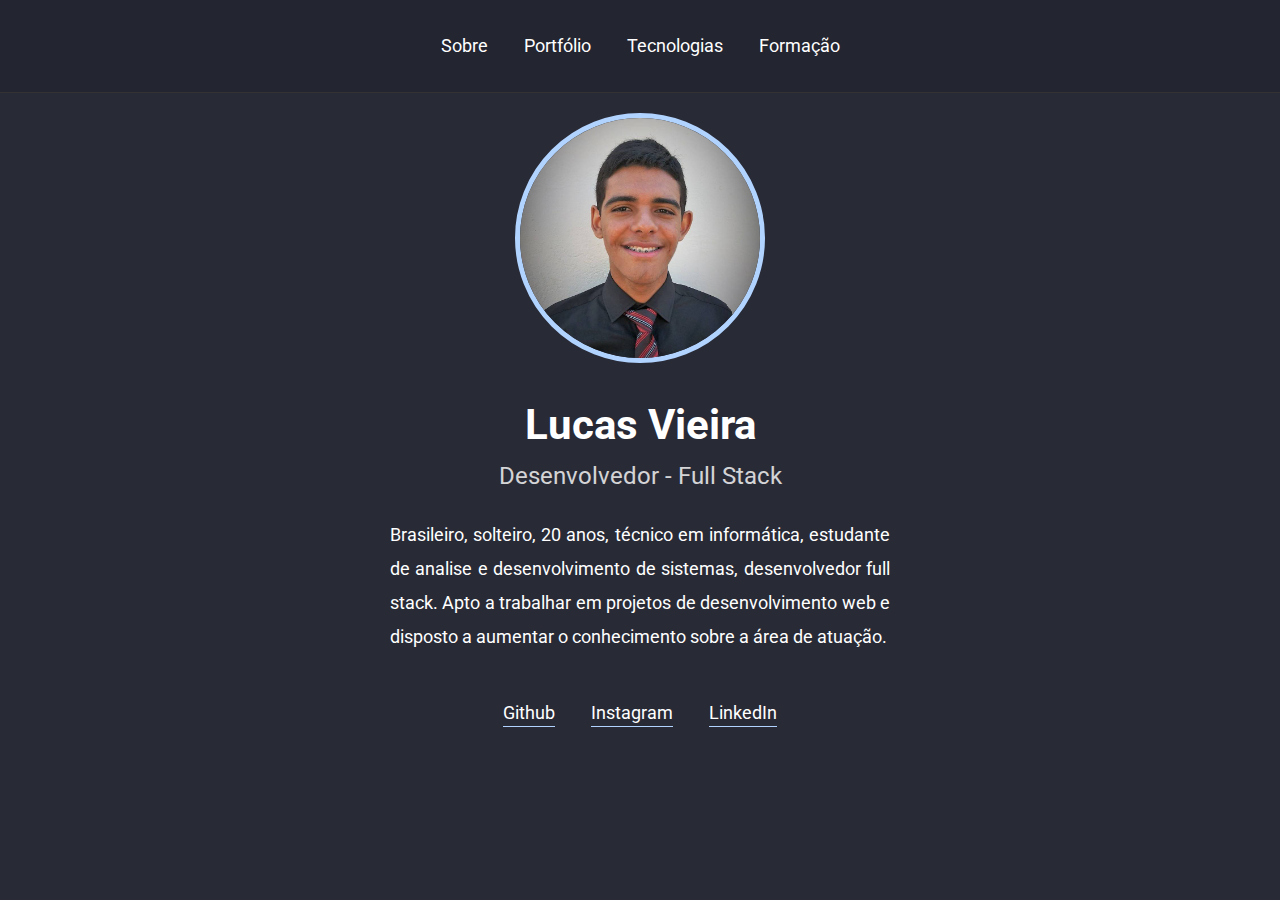
<file: index.html>
<!DOCTYPE html>
<html lang="pr-br">
<head>
<meta charset="UTF-8">
<meta name="viewport" content="width=device-width, initial-scale=1.0">
<title>Lucas Vieira - Portfolio</title>
<link rel="stylesheet" href="css/styles.css">
<link rel="shortcut icon" href="imgs/icon.png" type="image/x-icon">
</head>
<body>
<header>
  <div class="links">
    <a href="index.html">Sobre</a>
    <a href="portfolio/index.html">Portfólio</a>
    <a href="tecnologias/index.html">Tecnologias</a>
    <a href="formacao/index.html">Formação</a>
  </div>
</header>

<div id="wrapper">
  <img src="imgs/perfil.jpg" alt="">
  <h1>Lucas Vieira</h1>
  <h2>Desenvolvedor - Full Stack</h2>
  <p>
    Brasileiro, solteiro, 20 anos, técnico em informática, estudante de analise e desenvolvimento de sistemas, desenvolvedor full stack. 
    Apto a trabalhar em projetos de desenvolvimento web e disposto a aumentar o conhecimento sobre a área de atuação.
  </p>
</div>

<div id="links-footer" class="links">
  <a href="https://github.com/luku-git-hub-php" target="_blank">Github</a>
  <a href="https://www.instagram.com/lucasvieirajw" target="_blank">Instagram</a>
  <a href="https://www.linkedin.com/in/lucas-vieira-2018/" target="_blank">LinkedIn</a>
</div>
</body>
</html>
</file>
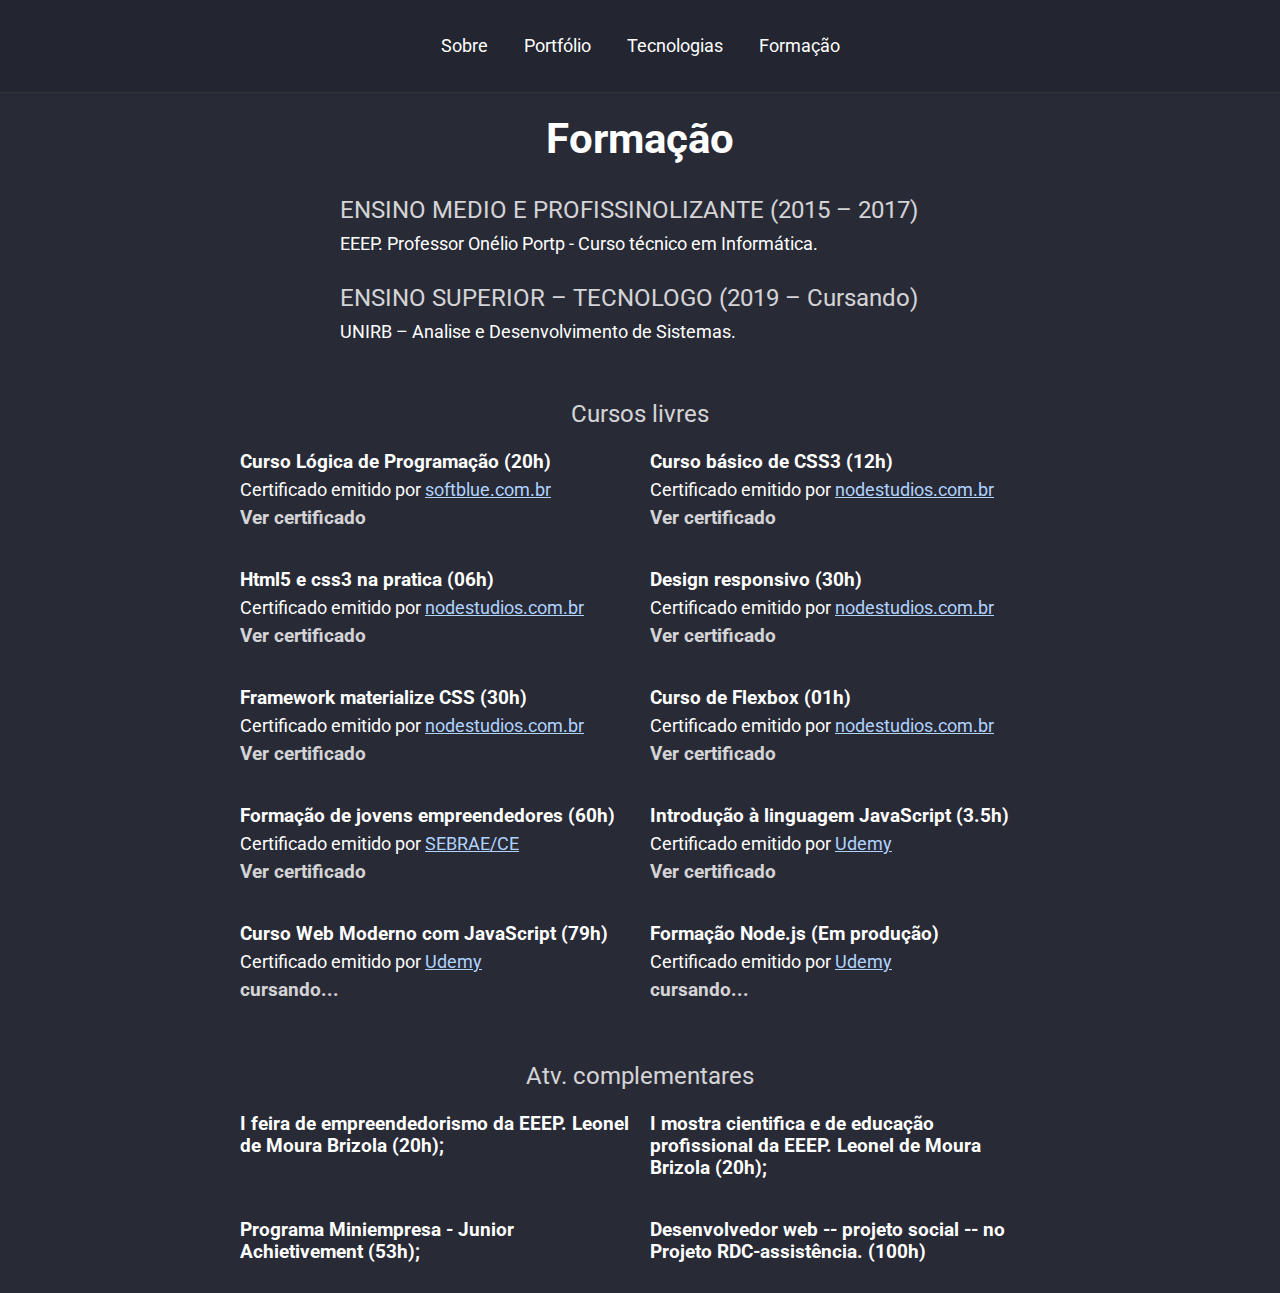
<file: formacao/index.html>
<!DOCTYPE html>
<html lang="pr-br">
<head>
  <meta charset="UTF-8">
  <meta name="viewport" content="width=device-width, initial-scale=1.0">
  <title>Lucas Vieira - Portfolio</title>
  <link rel="stylesheet" href="../css/styles.css">
  <link rel="shortcut icon" href="../imgs/icon.png" type="image/x-icon">
  <link href="https://fonts.googleapis.com/icon?family=Material+Icons" rel="stylesheet">
</head>
<body>
  <header>
    <div class="links">
      <a href="../index.html">Sobre</a>
      <a href="../portfolio/index.html">Portfólio</a>
      <a href="../tecnologias/index.html">Tecnologias</a>
      <a href="index.html">Formação</a>
    </div>
  </header>

  <div id="wrapper">
    <h1>Formação</h1>
  </div>
  <section class="formation">
    <div class="formation-card">
      <h2>ENSINO MEDIO E PROFISSINOLIZANTE (2015 – 2017)</h2>
      <p>EEEP. Professor Onélio Portp - Curso técnico em Informática.</p>
    </div>

    <div class="formation-card">
      <h2>ENSINO SUPERIOR – TECNOLOGO (2019 – Cursando)</h2>
      <p>UNIRB – Analise e Desenvolvimento de Sistemas.</p>
    </div>
  </section>

  <div id="wrapper">
    <h2>Cursos livres</h2>
  </div>
  <section class="formation2">
    <div class="formation-card">
      <h3>Curso Lógica de Programação (20h)</h3>
      <p>Certificado emitido por <a href="https://www.softblue.com.br/" target="_blank">softblue.com.br</a></p>
      <h3><a href="./pdfs/html-basico.pdf" target="_blank">Ver certificado</a></h3>
    </div>

    <div class="formation-card">
      <h3>Curso básico de CSS3 (12h)</h3>
      <p>Certificado emitido por <a href="https://www.nodestudio.com.br/" target="_blank">nodestudios.com.br</a></p>
      <h3><a href="./pdfs/css-basico.pdf" target="_blank">Ver certificado</a></h3>
    </div>

    <div class="formation-card">
      <h3>Html5 e css3 na pratica (06h)</h3>
      <p>Certificado emitido por <a href="https://www.nodestudio.com.br/" target="_blank">nodestudios.com.br</a></p>
      <h3><a href="./pdfs/html&css-pratica.pdf" target="_blank">Ver certificado</a></h3>
    </div>

    <div class="formation-card">
      <h3>Design responsivo (30h)</h3>
      <p>Certificado emitido por <a href="https://www.nodestudio.com.br/" target="_blank">nodestudios.com.br</a></p>
      <h3><a href="./pdfs/design-responsivo.pdf" target="_blank">Ver certificado</a></h3>
    </div>

    <div class="formation-card">
      <h3>Framework materialize CSS (30h)</h3>
      <p>Certificado emitido por <a href="https://www.nodestudio.com.br/" target="_blank">nodestudios.com.br</a></p>
      <h3><a href="./pdfs/materialize-css.pdf" target="_blank">Ver certificado</a></h3>
    </div>

    <div class="formation-card">
      <h3>Curso de Flexbox (01h)</h3>
      <p>Certificado emitido por <a href="https://www.nodestudio.com.br/" target="_blank">nodestudios.com.br</a></p>
      <h3><a href="./pdfs/flexbox.pdf" target="_blank">Ver certificado</a></h3>
    </div>

    <div class="formation-card">
      <h3>Formação de jovens empreendedores (60h)</h3>
      <p>Certificado emitido por <a href="https://www.sebrae.com.br/sites/PortalSebrae/sebraeaz/educacao-empreendedora-no-ensino-medio,358aa15d81d36410VgnVCM2000003c74010aRCRD" target="_blank">SEBRAE/CE</a></p>
      <h3><a href="" target="">Ver certificado</a></h3>
    </div>
    
    <div class="formation-card">
      <h3>Introdução à linguagem JavaScript (3.5h) </h3>
      <p>Certificado emitido por <a href="https://www.udemy.com/course/introducao-a-linguagem-javascript/" target="_blank">Udemy</a></p>
      <h3><a href="https://www.udemy.com/certificate/UC-7e2bfad8-eeb6-48d0-ad47-e06b761515a1/" target="">Ver certificado</a></h3>
    </div>

    <div class="formation-card">
      <h3>Curso Web Moderno com JavaScript (79h) </h3>
      <p>Certificado emitido por <a href="https://www.udemy.com/course/curso-web/" target="_blank">Udemy</a></p>
      <h3><a href="" target="">cursando...</a></h3>
    </div>

    <div class="formation-card">
      <h3>Formação Node.js (Em produção) </h3>
      <p>Certificado emitido por <a href="https://www.udemy.com/course/formacao-nodejs/" target="_blank">Udemy</a></p>
      <h3><a href="" target="">cursando...</a></h3>
    </div>
  </section>

  <div id="wrapper">
    <h2>Atv. complementares</h2>
  </div>
  <section class="formation2">
    <div class="formation-card">
      <h3>I feira de empreendedorismo da EEEP. Leonel de Moura Brizola (20h);</h3>
    </div>

    <div class="formation-card">
      <h3>I mostra cientifica e de educação profissional da EEEP. Leonel de Moura Brizola (20h); </h3>
    </div>

    <div class="formation-card">
      <h3>Programa Miniempresa - Junior Achietivement (53h);</h3>
    </div>

    <div class="formation-card">
      <h3>Desenvolvedor web -- projeto social -- no Projeto RDC-assistência. (100h)</h3>
    </div>
</body>
</html>
</file>
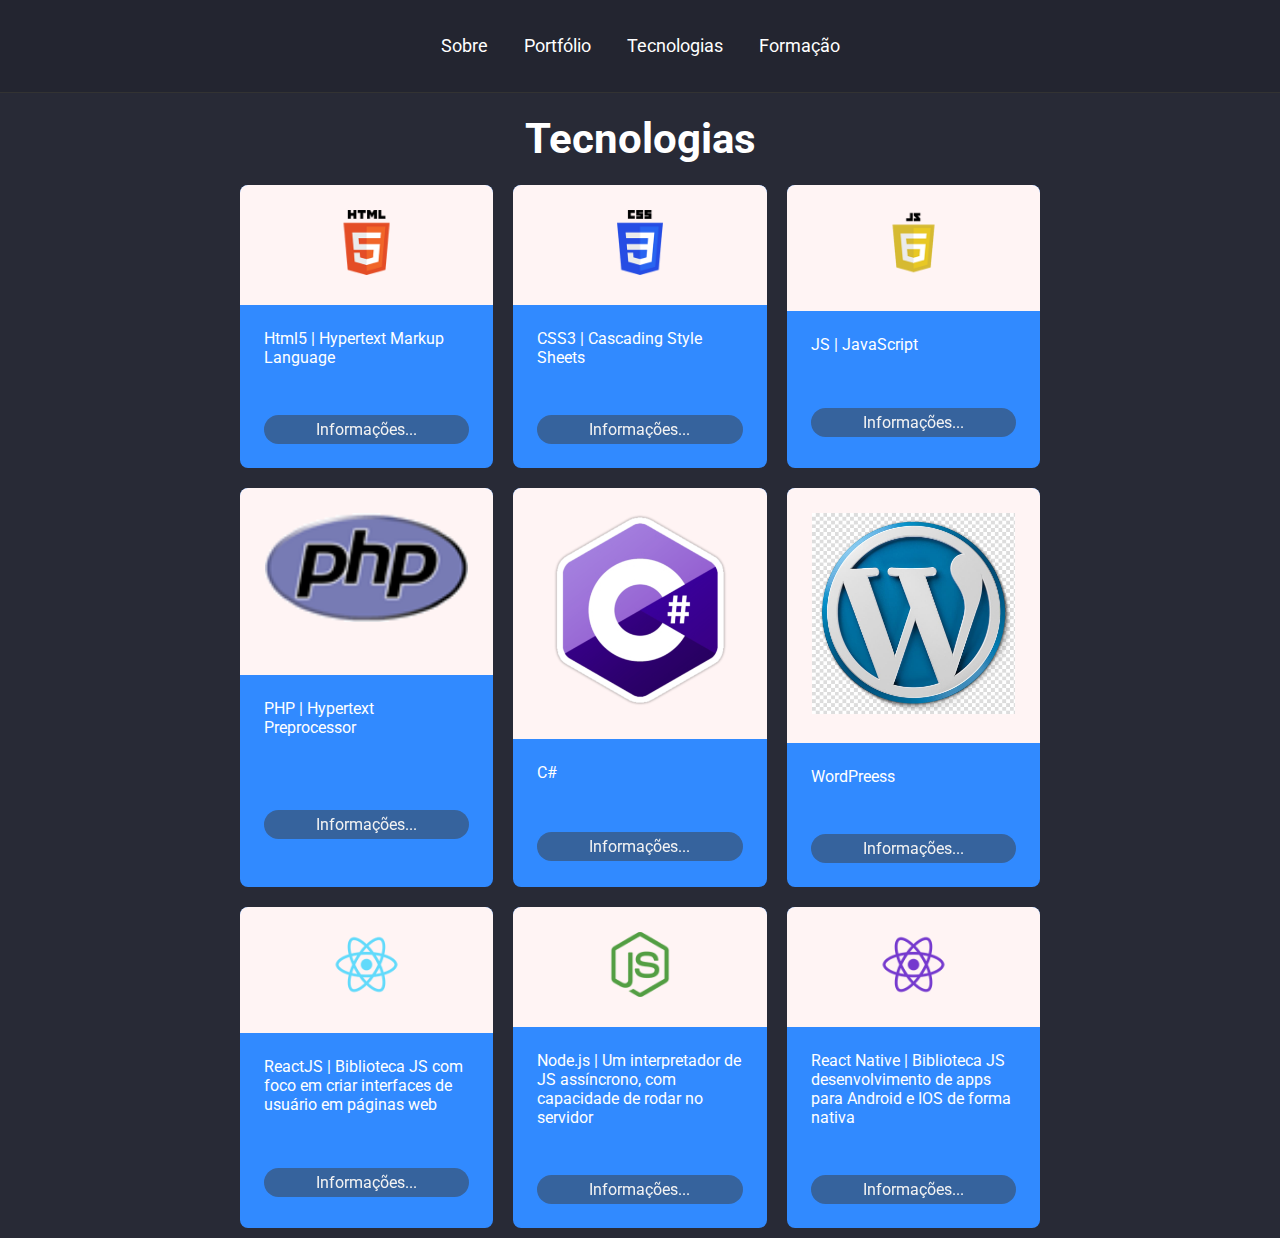
<file: tecnologias/index.html>
<!DOCTYPE html>
<html lang="pr-br">
<head>
  <meta charset="UTF-8">
  <meta name="viewport" content="width=device-width, initial-scale=1.0">
  <title>Lucas Vieira - Portfolio</title>
  <link rel="stylesheet" href="../css/styles.css">
  <link rel="shortcut icon" href="../imgs/icon.png" type="image/x-icon">
  <link href="https://fonts.googleapis.com/icon?family=Material+Icons" rel="stylesheet">
</head>
<body>
  <header>
    <div class="links">
      <a href="../index.html">Sobre</a>
      <a href="../portfolio/index.html">Portfólio</a>
      <a href="index.html">Tecnologias</a>
      <a href="../formacao/index.html">Formação</a>
    </div>
  </header>

  <div id="wrapper">
    <h1>Tecnologias</h1>
  </div>
  <section class="cards">
    <div class="card" >
      <div class="card_image-container">
        <img src="imgs/html.png" alt="html" title="logo HTML">
      </div>
      <div class="card_content">
        <p>Html5 | Hypertext Markup Language</p>
      </div>
      <div class="card_info">
        <a href="https://www.w3schools.com/html/" target="_blank"><p class="card_about-more">Informações...</p></a>
      </div>
    </div>

    <div class="card">
      <div class="card_image-container">
        <img src="imgs/css.png" alt="css" title="logo CSS">
      </div>
      <div class="card_content">
        <p>CSS3 | Cascading Style Sheets</p>
      </div>
      <div class="card_info">
        <a href="https://www.w3schools.com/css/" target="_blank"><p class="card_about-more">Informações...</p></a>
      </div>
    </div>

    <div class="card">
      <div class="card_image-container">
        <img src="imgs/js.png" alt="js" title="logo JS">
      </div>
      <div class="card_content">
        <p>JS | JavaScript</p>
      </div>
      <div class="card_info">
        <a href="https://www.w3schools.com/js/" target="_blank"><p class="card_about-more">Informações...</p></a>
      </div>
    </div>

    <div class="card">
      <div class="card_image-container">
         <img src="imgs/php.gif" alt="AirCnC" title="AirCnC">
      </div>
      <div class="card_content">
        <p>PHP | Hypertext Preprocessor</p>
      </div>
      <div class="card_info">
        <a href="https://www.php.net" target="_blank"><p class="card_about-more">Informações...</p></a>
      </div>
    </div>

    <div class="card">
      <div class="card_image-container">
         <img src="imgs/csharp.png" alt="AirCnC" title="AirCnC">
      </div>
      <div class="card_content">
        <p>C#</p>
      </div>
      <div class="card_info">
        <a href="https://docs.microsoft.com/pt-br/dotnet/csharp/" target="_blank"><p class="card_about-more">Informações...</p></a>
      </div>
    </div>

    <div class="card">
      <div class="card_image-container">
         <img src="imgs/wordpress.jpg" alt="AirCnC" title="AirCnC">
      </div>
      <div class="card_content">
        <p>WordPreess</p>
      </div>
      <div class="card_info">
        <a href="https://www.wordpress.org" target="_blank"><p class="card_about-more">Informações...</p></a>
      </div>
    </div>

    <div class="card">
      <div class="card_image-container">
        <img src="imgs/reactjs.png" alt="reactjs" title="logo ReactJS">
      </div>
      <div class="card_content">
        <p>ReactJS | Biblioteca JS com foco em criar interfaces de usuário em páginas web</p>
      </div>
      <div class="card_info">
        <a href="https://pt-br.reactjs.org/" target="_blank"><p class="card_about-more">Informações...</p></a>
      </div>
    </div>

    <div class="card">
      <div class="card_image-container">
        <img src="imgs/node.png" alt="node" title="logo node.js">
      </div>
      <div class="card_content">
        <p>Node.js | Um interpretador de JS assíncrono, com capacidade de rodar no servidor</p>
      </div>
      <div class="card_info">
        <a href="https://nodejs.org/pt-br/" target="_blank"><p class="card_about-more">Informações...</p></a>
      </div>
    </div>

    <div class="card">
      <div class="card_image-container">
        <img src="imgs/reactnative.png" alt="AirCnC" title="AirCnC">
      </div>
      <div class="card_content">
        <p>React Native | Biblioteca JS desenvolvimento de apps para Android e IOS de forma nativa</p>
      </div>
      <div class="card_info">
        <a href="https://reactnative.dev/" target="_blank"><p class="card_about-more">Informações...</p></a>
      </div>
    </div>
  </section>
</body>
</html>
</file>
<file: css/styles.css>
@import url('https://fonts.googleapis.com/css?family=Roboto:400,500,700&display=swap');
/* global */
:root{
  --color-myblue: #b1d3ff;
  --color-mybluedk: #318aff;
}

*{
  margin: 0;
  padding: 0;
  box-sizing: border-box;
  font-family: 'Roboto', sans-serif;
}
body{
  background: #282a36;
  color: #fff;
}
/* header */
header{
  padding: 32px;
  border-bottom: 1px solid #333;
  background: #0000001a;
}
/* links */
.links{
  text-align: center;
}
.links a{
  color: #fff;
  font-size: 18px;
  line-height: 28px;
  margin: 0 16px;
  padding-bottom: 3px;
  text-decoration: none;
}
.links a:hover{
  color: var(--color-myblue);
  transition: color .5s;
}
/* main */
#wrapper{
  text-align: center;
  padding: 20px;
  animation: up 0.4s ease-in-out;
}
@keyframes up{
  from{
    opacity: 0;
    transform: translateY(15px);
  }to{
    opacity: 1;
  }
}
#wrapper img{
  border-radius: 50%;
  border: 5px solid var(--color-myblue);
  margin-bottom: 32px;
  height: 250px;
}
#wrapper h1{
  font-size: 42px;
  line-height: 52px;
  font-weight: bold;
}
#wrapper h2{
  font-size: 24px;
  line-height: 34px;
  font-weight: normal;
  margin-top: 8px;
  opacity: .8;
}
#wrapper p {
  max-width: 500px;
  margin: 25px auto;
  font-size: 18px;
  line-height: 34px;
  text-align: justify;
}
/* footer */
#links-footer{
  margin-bottom: 20px;
}
#links-footer a{
  border-bottom: 1px solid var(--color-myblue);
}

/* Cards */
.cards{
  max-width: 800px;
  margin: 0px auto 10px;
  display: grid;
  grid-template-columns: 1fr 1fr 1fr;
  gap: 20px;
  animation: up 0.4s ease-in-out;
}
.card{
  background: var(--color-mybluedk);
  border-radius: 8px;
  display: grid;
}
.card_image-container{
  padding:  10%;
  background-color: #fff4f4;
  border-radius: 8px 8px 0 0;
}
.card_image-container img{
  width: 100%;
}
.card_content, .card_info{
  padding: 24px;
}
.card_info{
  display: grid;
  grid-template-columns: 1fr;
}
.card_info a{
  color: #fff;
  text-decoration: none;
}
.card_about-more{
  background: #3968a5;
  filter: brightness(95%);
  padding: 5px 20px;
  border-radius: 20px;
  text-align: center;
  cursor: pointer;
}
.card_about-more:hover{
  background: #023981;
  transition: .4s;
}

/* formation */
.formation{
  max-width: 600px;
  margin: 0px auto;
  animation: up 0.4s ease-in-out;
}
.formation2{
  max-width: 800px;
  margin: 0px auto 10px;
  animation: up 0.4s ease-in-out;
  display: grid;
  gap: 20px;
  grid-template-columns: 1fr 1fr;
}
.formation-card{
  margin: 0px 0px 20px;
}
.formation-card h2{
  font-size: 24px;
  line-height: 34px;
  font-weight: normal;
  margin-top: 8px;
  opacity: .8;
  text-decoration: none;
}
.formation-card h3 a{
  text-decoration: none;
  color: #fff;
  opacity: .8;
}
.formation-card p{
  margin: 0px auto;
  font-size: 18px;
  line-height: 34px;
  text-align: justify;
}
.formation-card p a{
  color: var(--color-myblue);
}


/* Modal */
.modal-overlay{
  background-color: rgba(0,0,0,.7);
  width: 100%;
  height: 100%;
  position: fixed;
  top: 0;
  opacity: 0;
  visibility: hidden;
}
.modal{
  background: #fff;
  width: 90%;
  height: 90%;
  margin: 5vh auto;
  position: relative;
  border-radius: 8px;
  color: #262626;
}
.modal .close-modal{
  color: #ce5f5f;
  position: absolute;
  right: 0;
  margin: 8px;
  cursor: pointer;
}
.modal .close-modal:hover{
  color: #cf4a4a;
}
.modal-content iframe{
  width: 95%;
  height: 93%;
  position: absolute;
  top: 7%;
  left: 2.5%;
  right: 2.5%;
}


/* Modal active */
.modal-overlay.active{
  opacity: 1;
  visibility: visible;
}

/* SMALL DEVICES - TABLETS */
@media screen and (max-width: 780px) {
  .cards, .formation2{
    max-width: 500px;
    grid-template-columns: 1fr 1fr;
  }
  .formation{
    max-width: 500px;
  }
}

/* SMALL DEVICES - SMARTPHONES */
@media screen and (max-width: 500px) {
  .cards, .formation2{
    max-width: 300px;
    grid-template-columns: 1fr;
  }
  .formation{
    max-width: 300px;
    margin: 0px auto 10px;
    animation: up 0.4s ease-in-out;
  }
}
</file>
